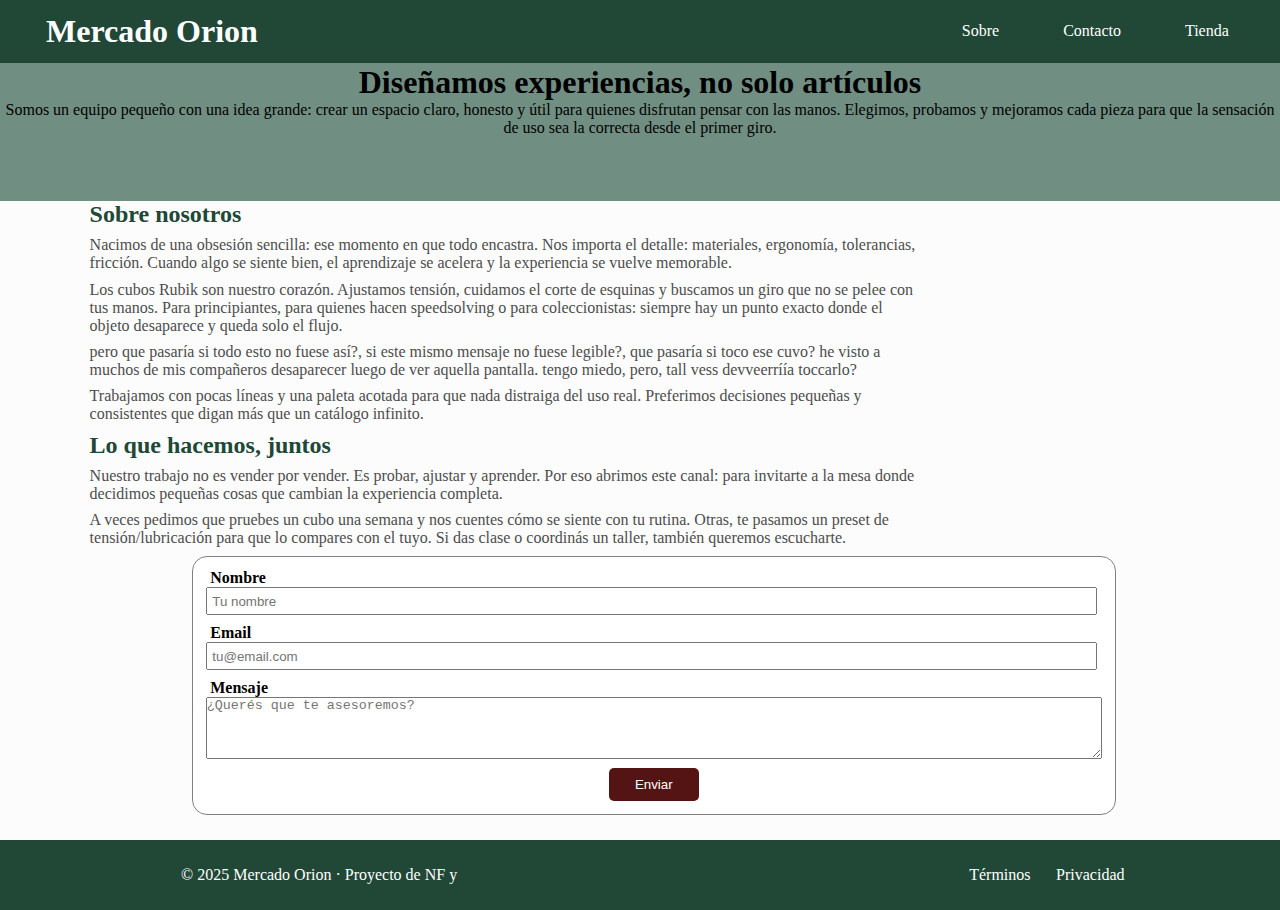
<file: index.html>
<!DOCTYPE html>
<html lang="es">

<head>
  <meta charset="UTF-8" />
  <meta name="viewport" content="width=device-width, initial-scale=1.0" />
  <link rel="stylesheet" href="cualquiera.css" />
  <title>Mercado Orion — Presentación</title>
</head>

<body>
  <header>
    <nav>
      <div>
        <h1>Mercado Orion</h1>
        <a href="#sobre">Sobre</a>
        <a href="#contacto">Contacto</a>
        <a href="falso.html">Tienda</a>
      </div>
    </nav>
  </header>

  <main>
    <div class="cartel">
      <h1>Diseñamos experiencias, no solo artículos</h1>
      <p>
        Somos un equipo pequeño con una idea grande: crear un espacio claro, honesto y útil
        para quienes disfrutan pensar con las manos. Elegimos, probamos y mejoramos cada pieza
        para que la sensación de uso sea la correcta desde el primer giro.
      </p>
    </div>

    <section class="formulario">
      <h2>Sobre nosotros</h2>
      <p>
        Nacimos de una obsesión sencilla: ese momento en que todo encastra. Nos importa el detalle:
        materiales, ergonomía, tolerancias, fricción. Cuando algo se siente bien, el aprendizaje se acelera
        y la experiencia se vuelve memorable.
      </p>
      <p>
        Los cubos Rubik son nuestro corazón. Ajustamos tensión, cuidamos el corte de esquinas y buscamos
        un giro que no se pelee con tus manos. Para principiantes, para quienes hacen speedsolving o para
        coleccionistas: siempre hay un punto exacto donde el objeto desaparece y queda solo el flujo.
      </p>
      <p>
        pero que pasaría si todo esto no fuese así?, si este mismo mensaje no fuese legible?,
        que pasaría si toco ese cuvo? he visto a muchos de mis compañeros desaparecer luego de ver aquella pantalla.
        tengo miedo, pero, tall vess devveerríía toccarlo?
      </p>
      <p>
        Trabajamos con pocas líneas y una paleta acotada para que nada distraiga del uso real.
        Preferimos decisiones pequeñas y consistentes que digan más que un catálogo infinito.
      </p>
      <h2>Lo que hacemos, juntos</h2>
      <p>
        Nuestro trabajo no es vender por vender. Es probar, ajustar y aprender.
        Por eso abrimos este canal: para invitarte a la mesa donde decidimos pequeñas cosas
        que cambian la experiencia completa.
      </p>
      <p>
        A veces pedimos que pruebes un cubo una semana y nos cuentes cómo se siente con tu rutina.
        Otras, te pasamos un preset de tensión/lubricación para que lo compares con el tuyo.
        Si das clase o coordinás un taller, también queremos escucharte.
      </p>
    </section>
    <section>
      <form>
        <strong><label for="nombre">Nombre</label></strong>
        <input id="nombre" type="text" placeholder="Tu nombre" />
        <strong><label for="email">Email</label></strong>
        <input id="email" type="email" placeholder="tu@email.com" />
        <strong><label for="msg">Mensaje</label></strong>
        <textarea id="msg" rows="4" placeholder="¿Querés que te asesoremos?"></textarea>
        <button type="submit">Enviar</button>
      </form>
    </section>
  </main>

  <footer>
    <div>
      <p>© 2025 Mercado Orion · Proyecto de NF y </p>
      <a href="#">Términos</a>
      <a href="#">Privacidad</a>
    </div>
  </footer>
</body>

</html>
</file>
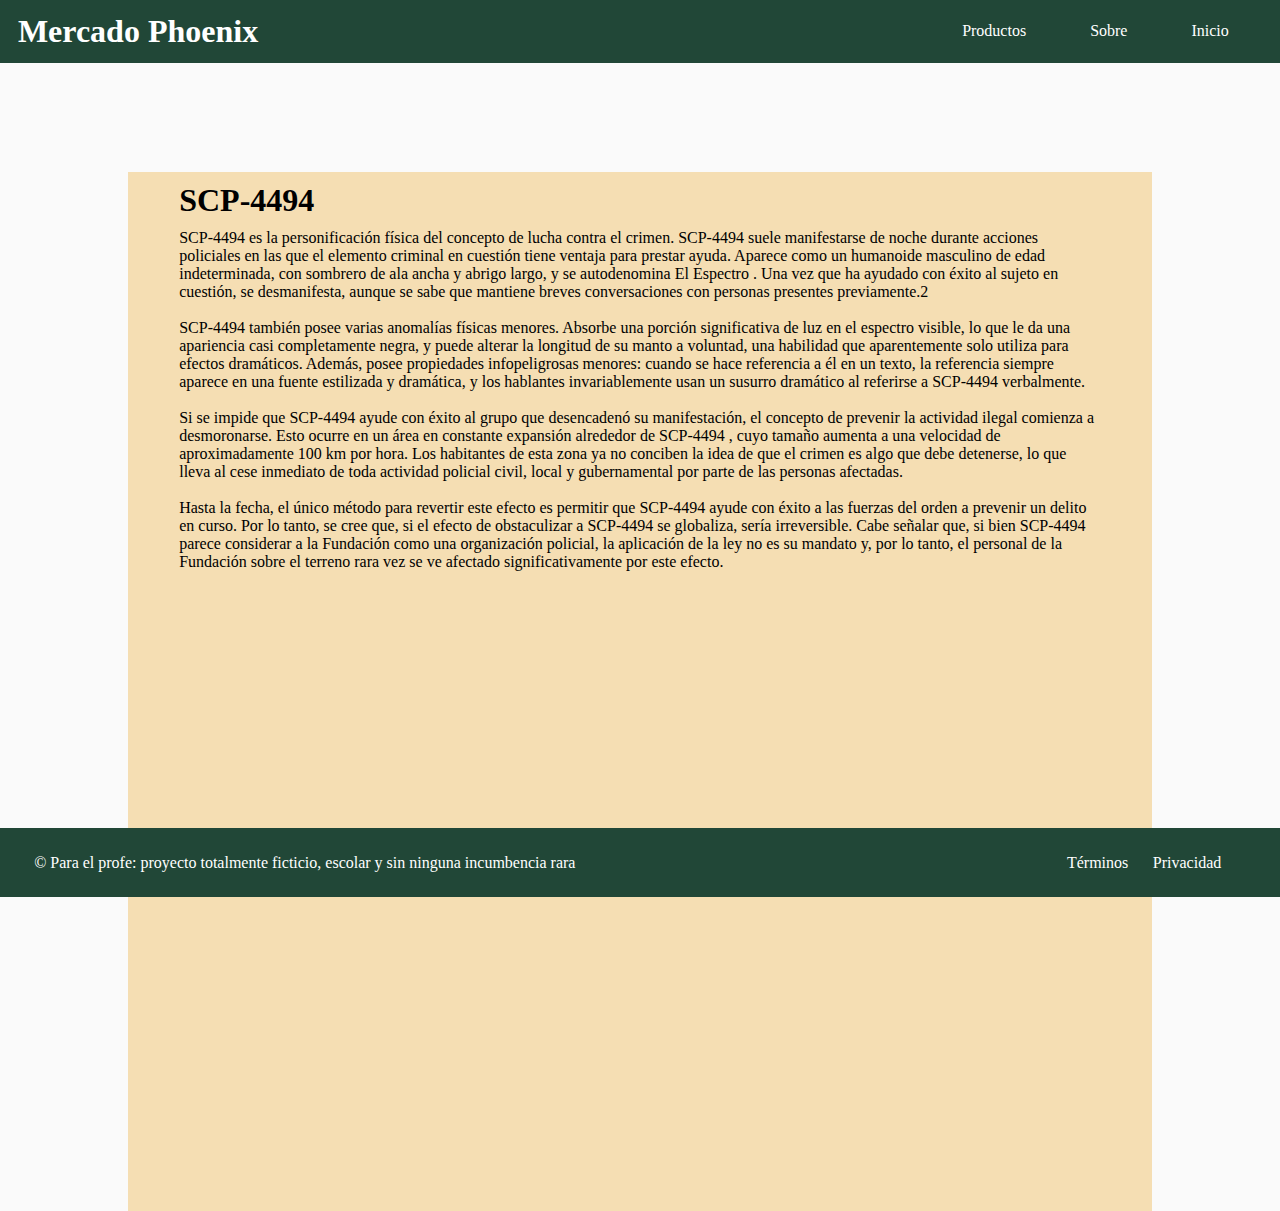
<file: batman.html>
<!DOCTYPE html>
<html lang="en">

<head>
  <meta charset="UTF-8" />
  <meta name="viewport" content="width=device-width, initial-scale=1.0" />
  <link rel="stylesheet" href="cualquiera.css" />
  <title>Inicio</title>
</head>

<body class="data">
  <header>
    <nav>
      <div>
        <h1>Mercado Phoenix</h1>
        <a href="#productos">Productos</a>
        <a href="#sobre">Sobre</a>
        <a href="real.html">Inicio</a>
      </div>
    </nav>
  </header>

  <main>
    <div>
      <h1>SCP-4494</h1>
      <p>
        SCP-4494 es la personificación física del concepto de lucha contra el
        crimen. SCP-4494 suele manifestarse de noche durante acciones
        policiales en las que el elemento criminal en cuestión tiene ventaja
        para prestar ayuda. Aparece como un humanoide masculino de edad
        indeterminada, con sombrero de ala ancha y abrigo largo, y se
        autodenomina El Espectro . Una vez que ha ayudado con éxito al sujeto
        en cuestión, se desmanifesta, aunque se sabe que mantiene breves
        conversaciones con personas presentes previamente.2
      </p>
      <br />
      <p>
        SCP-4494 también posee varias anomalías físicas menores. Absorbe una
        porción significativa de luz en el espectro visible, lo que le da una
        apariencia casi completamente negra, y puede alterar la longitud de su
        manto a voluntad, una habilidad que aparentemente solo utiliza para
        efectos dramáticos. Además, posee propiedades infopeligrosas menores:
        cuando se hace referencia a él en un texto, la referencia siempre
        aparece en una fuente estilizada y dramática, y los hablantes
        invariablemente usan un susurro dramático al referirse a SCP-4494
        verbalmente.
      </p>
      <br />
      <p>
        Si se impide que SCP-4494 ayude con éxito al grupo que desencadenó su
        manifestación, el concepto de prevenir la actividad ilegal comienza a
        desmoronarse. Esto ocurre en un área en constante expansión alrededor
        de SCP-4494 , cuyo tamaño aumenta a una velocidad de aproximadamente
        100 km por hora. Los habitantes de esta zona ya no conciben la idea de
        que el crimen es algo que debe detenerse, lo que lleva al cese
        inmediato de toda actividad policial civil, local y gubernamental por
        parte de las personas afectadas.
      </p>
      <br />
      <p>
        Hasta la fecha, el único método para revertir este efecto es permitir
        que SCP-4494 ayude con éxito a las fuerzas del orden a prevenir un
        delito en curso. Por lo tanto, se cree que, si el efecto de
        obstaculizar a SCP-4494 se globaliza, sería irreversible. Cabe señalar
        que, si bien SCP-4494 parece considerar a la Fundación como una
        organización policial, la aplicación de la ley no es su mandato y, por
        lo tanto, el personal de la Fundación sobre el terreno rara vez se ve
        afectado significativamente por este efecto.
      </p>
    </div>
  </main>
  <footer>
    <div>
      <p>
        © Para el profe: proyecto totalmente ficticio, escolar y sin ninguna
        incumbencia rara
      </p>
      <a href="#">Términos</a>
      <a href="#">Privacidad</a>
    </div>
  </footer>
</body>

</html>
</file>
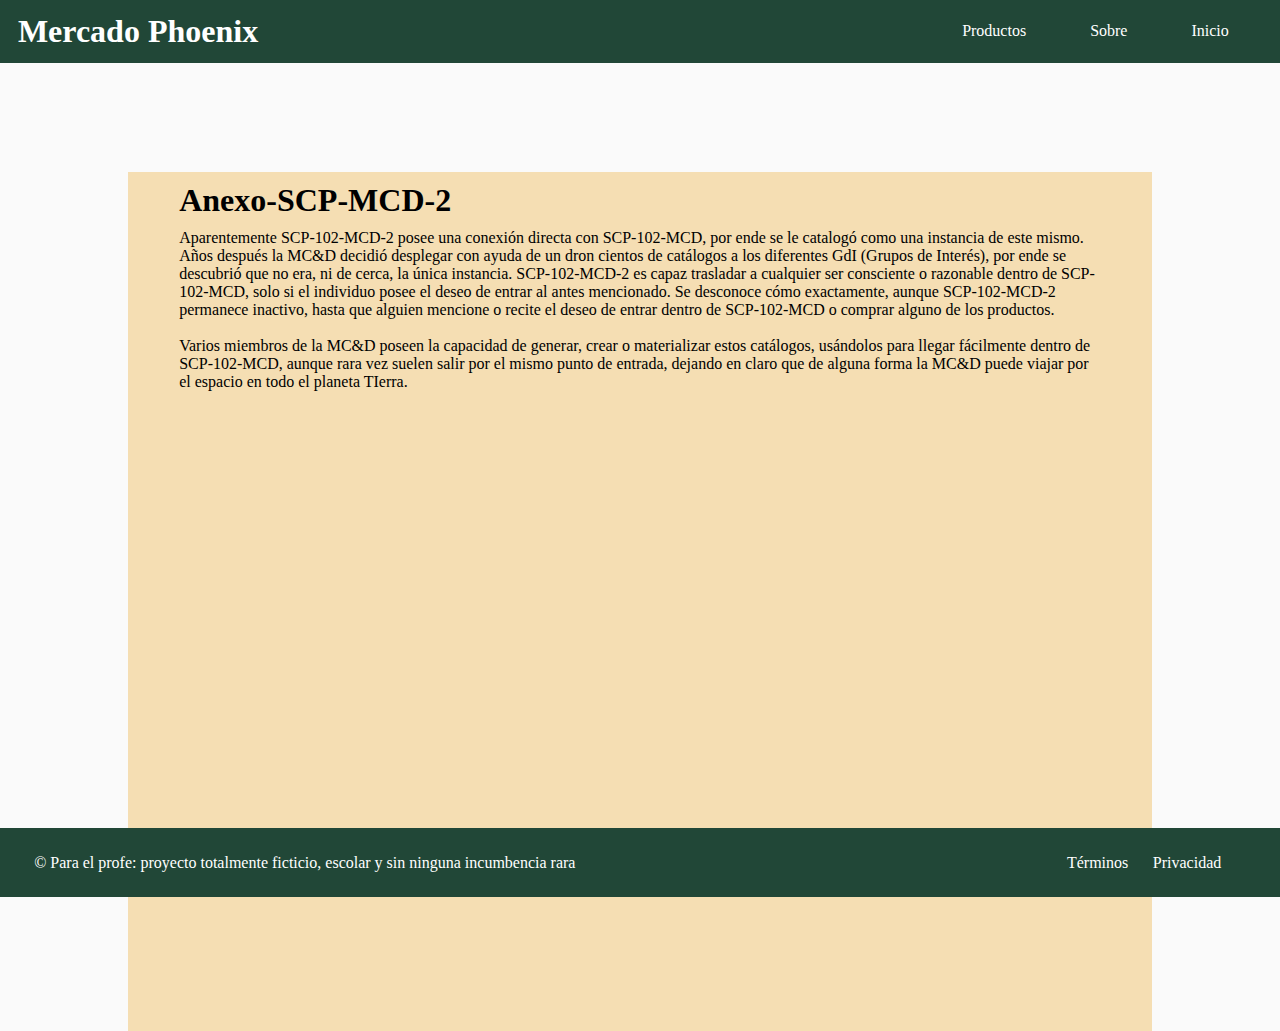
<file: cubito.html>
<!DOCTYPE html>
<html lang="en">

<head>
  <meta charset="UTF-8" />
  <meta name="viewport" content="width=device-width, initial-scale=1.0" />
  <link rel="stylesheet" href="cualquiera.css" />
  <title>Inicio</title>
</head>

<body class="data">
  <header>
    <nav>
      <div>
        <h1>Mercado Phoenix</h1>
        <a href="#productos">Productos</a>
        <a href="#sobre">Sobre</a>
        <a href="real.html">Inicio</a>
      </div>
    </nav>
  </header>

  <main>
    <div>
      <h1>Anexo-SCP-MCD-2</h1>
      <p>Aparentemente SCP-102-MCD-2 posee una conexión directa con SCP-102-MCD, por ende se le catalogó como una
        instancia de este mismo. Años después la MC&D decidió desplegar con ayuda de un dron cientos de catálogos a los
        diferentes GdI (Grupos de Interés), por ende se descubrió que no era, ni de cerca, la única instancia.



        SCP-102-MCD-2 es capaz trasladar a cualquier ser consciente o razonable dentro de SCP-102-MCD, solo si el
        individuo posee el deseo de entrar al antes mencionado. Se desconoce cómo exactamente, aunque SCP-102-MCD-2
        permanece inactivo, hasta que alguien mencione o recite el deseo de entrar dentro de SCP-102-MCD o comprar
        alguno de los productos.</p>
    </div>
    <br>
    <p>
      Varios miembros de la MC&D poseen la capacidad de generar, crear o materializar estos catálogos, usándolos para
      llegar fácilmente dentro de SCP-102-MCD, aunque rara vez suelen salir por el mismo punto de entrada, dejando en
      claro que de alguna forma la MC&D puede viajar por el espacio en todo el planeta TIerra.
    </p>
    </div>
  </main>
  <footer>
    <div>
      <p>
        © Para el profe: proyecto totalmente ficticio, escolar y sin ninguna
        incumbencia rara
      </p>
      <a href="#">Términos</a>
      <a href="#">Privacidad</a>
    </div>
  </footer>
</body>

</html>
</file>
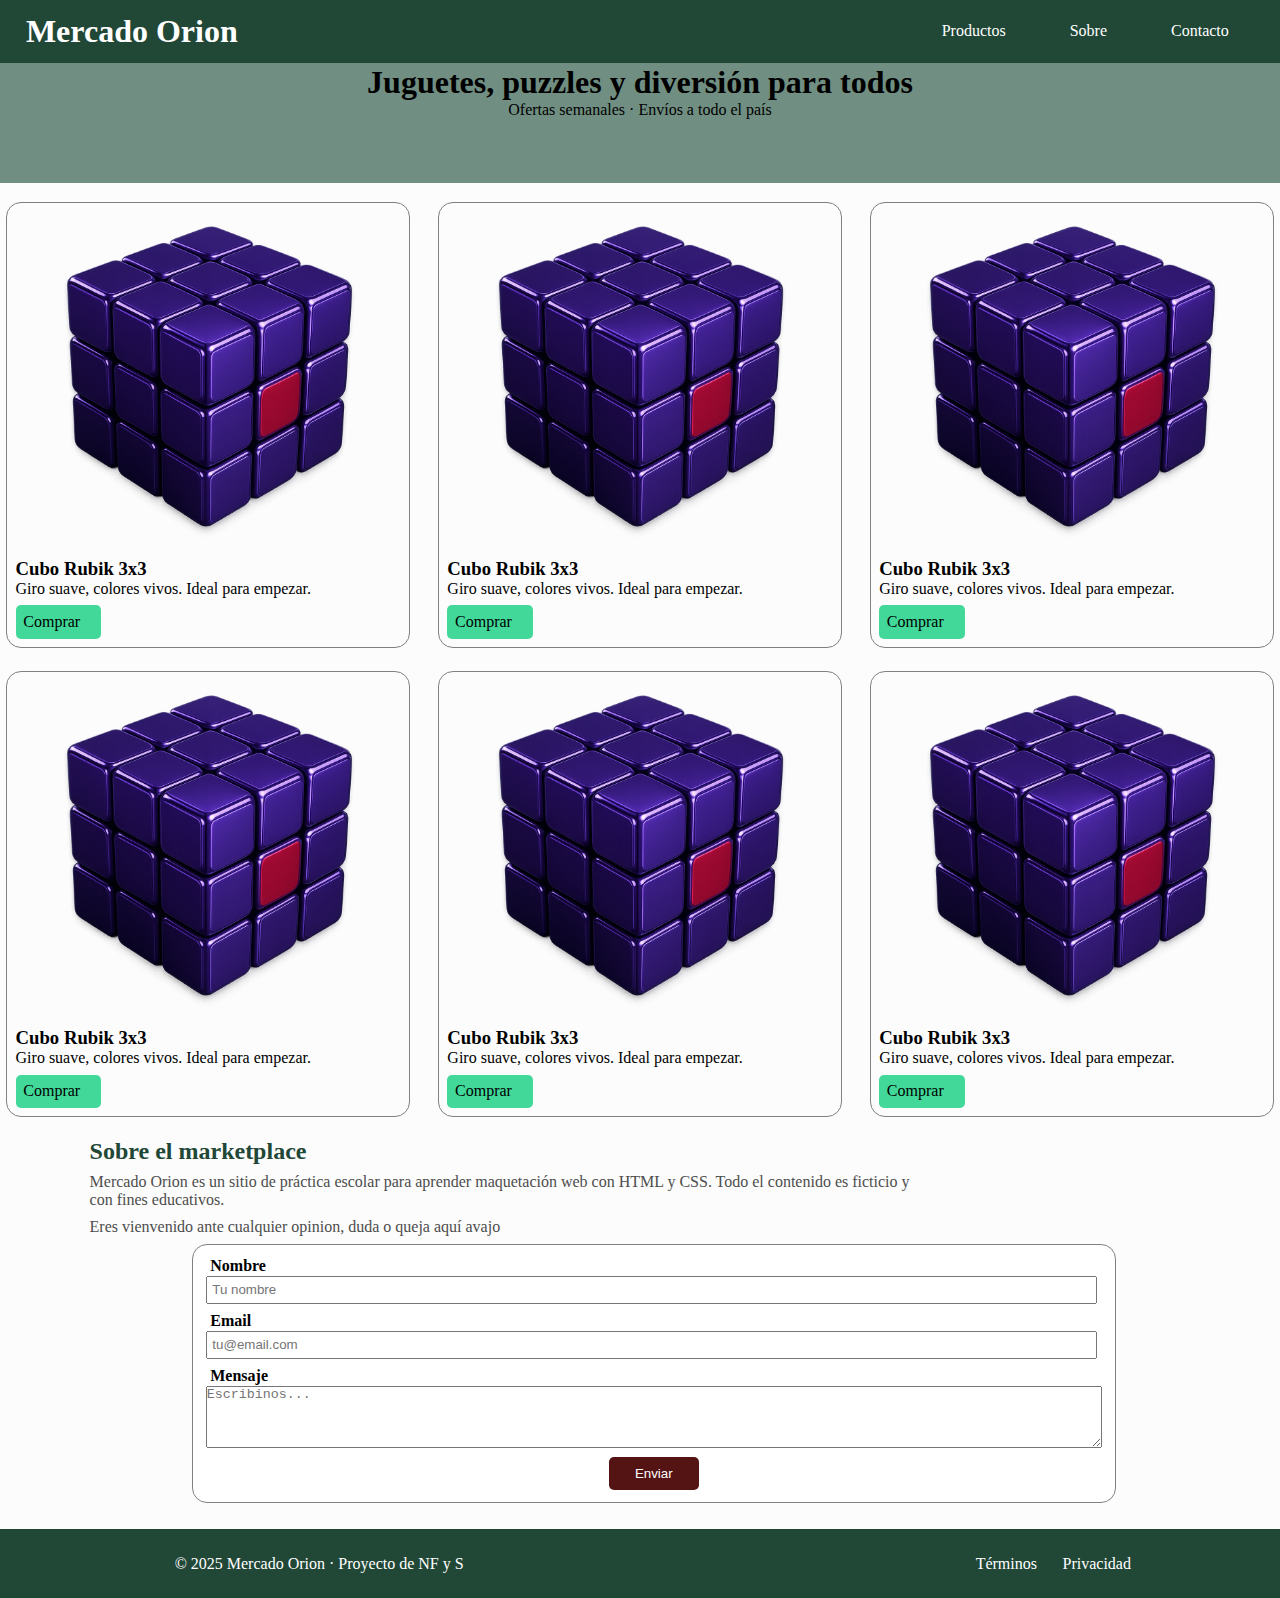
<file: falso.html>
<!DOCTYPE html>
<html lang="en">

<head>
    <meta charset="UTF-8" />
    <meta name="viewport" content="width=device-width, initial-scale=1.0" />
    <link rel="stylesheet" href="cualquiera.css" />
    <title>Inicio</title>
</head>

<body>
    <header>
        <nav>
            <div>
                <h1>Mercado Orion</h1>
                <a href="#productos">Productos</a>
                <a href="#sobre">Sobre</a>
                <a href="#contacto">Contacto</a>
            </div>
        </nav>
    </header>

    <main>
        <div class="cartel">
            <h1>Juguetes, puzzles y diversión para todos</h1>
            <p>Ofertas semanales · Envíos a todo el país</p>
        </div>

        <section id="productos">
            <article>
                <a href="real.html"><img src="img/cubito.png" /></a>
                <div>
                    <h3>Cubo Rubik 3x3</h3>
                    <p>Giro suave, colores vivos. Ideal para empezar.</p>
                    <a href="#">Comprar</a>
                </div>
            </article>
            <article>
                <a href="real.html"><img src="img/cubito.png" /></a>
                <div>
                    <h3>Cubo Rubik 3x3</h3>
                    <p>Giro suave, colores vivos. Ideal para empezar.</p>
                    <a href="#">Comprar</a>
                </div>
            </article>
            <article>
                <a href="real.html"><img src="img/cubito.png" /></a>
                <div>
                    <h3>Cubo Rubik 3x3</h3>
                    <p>Giro suave, colores vivos. Ideal para empezar.</p>
                    <a href="#">Comprar</a>
                </div>
            </article>
            <article>
                <a href="real.html"><img src="img/cubito.png" /></a>
                <div>
                    <h3>Cubo Rubik 3x3</h3>
                    <p>Giro suave, colores vivos. Ideal para empezar.</p>
                    <a href="#">Comprar</a>
                </div>
            </article>
            <article>
                <a href="real.html"><img src="img/cubito.png" /></a>
                <div>
                    <h3>Cubo Rubik 3x3</h3>
                    <p>Giro suave, colores vivos. Ideal para empezar.</p>
                    <a href="#">Comprar</a>
                </div>
            </article>
            <article>
                <a href="real.html"><img src="img/cubito.png" /></a>
                <div>
                    <h3>Cubo Rubik 3x3</h3>
                    <p>Giro suave, colores vivos. Ideal para empezar.</p>
                    <a href="#">Comprar</a>
                </div>
            </article>
        </section>
        <section class="formulario">
            <h2>Sobre el marketplace</h2>
            <p>
                Mercado Orion es un sitio de práctica escolar para aprender
                maquetación web con HTML y CSS. Todo el contenido es ficticio y con
                fines educativos.
            </p>
            <p>
                Eres vienvenido ante cualquier opinion, duda o queja aquí avajo
            </p>
        </section>

        <section>
            <form>
                <strong><label for="nombre">Nombre</label></strong>
                <input type="text" placeholder="Tu nombre" />
                <strong><label for="email">Email</label></strong>
                <input type="email" placeholder="tu@email.com" />
                <strong><label for="msg">Mensaje</label></strong>
                <textarea rows="4" placeholder="Escribinos..."></textarea>
                <button type="submit">Enviar</button>
            </form>
        </section>
    </main>
    <footer>
        <div>
            <p>© 2025 Mercado Orion · Proyecto de NF y S</p>
            <a href="#">Términos</a>
            <a href="#">Privacidad</a>
        </div>
    </footer>
</body>

</html>
</file>
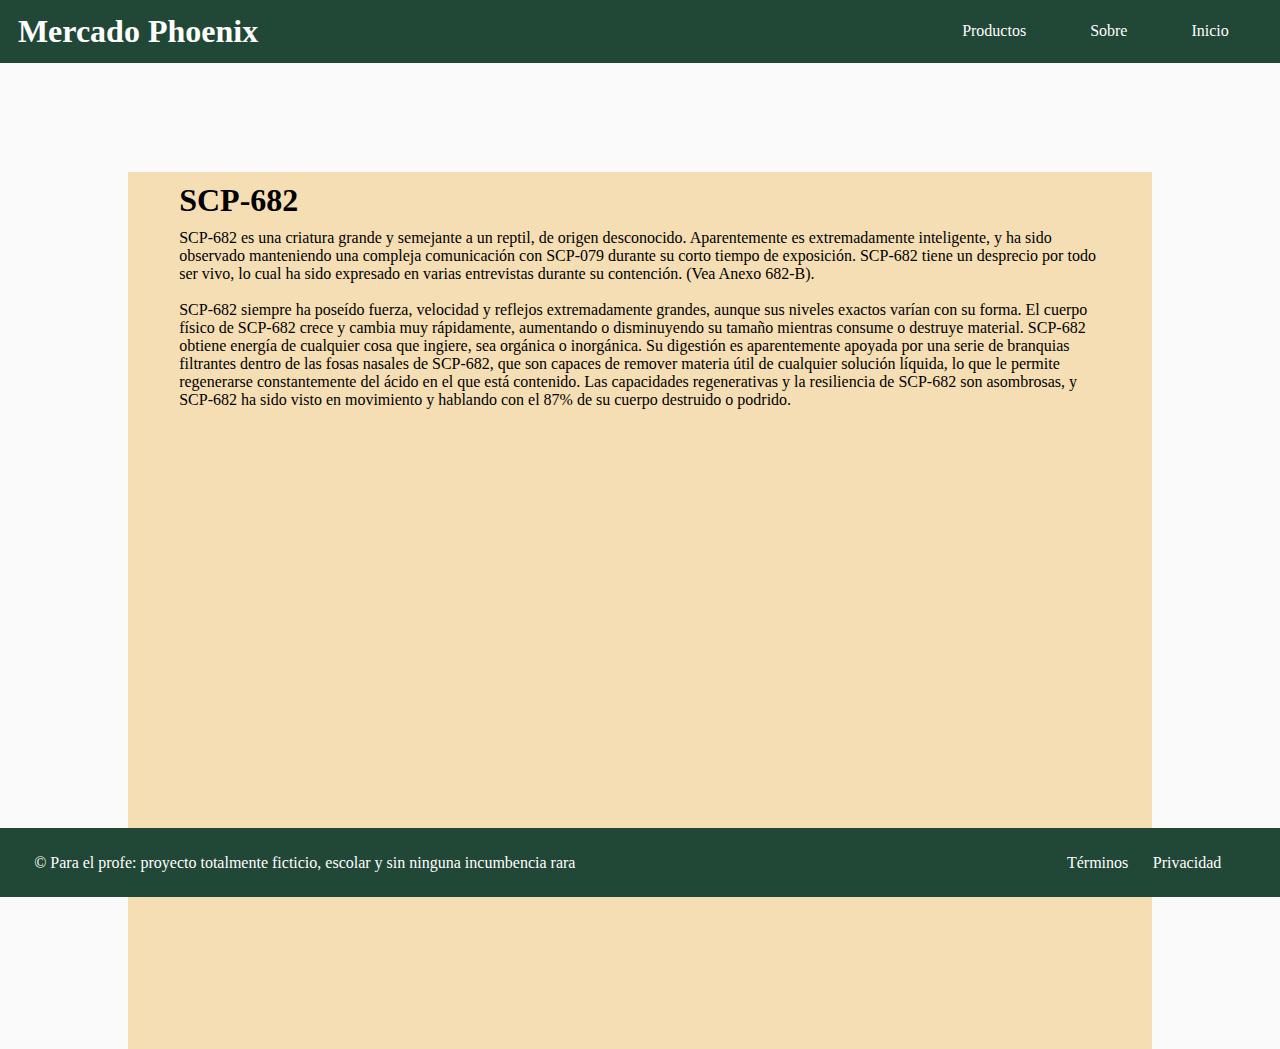
<file: lagarto.html>
<!DOCTYPE html>
<html lang="en">

<head>
  <meta charset="UTF-8" />
  <meta name="viewport" content="width=device-width, initial-scale=1.0" />
  <link rel="stylesheet" href="cualquiera.css" />
  <title>Inicio</title>
</head>

<body class="data">
  <header>
    <nav>
      <div>
        <h1>Mercado Phoenix</h1>
        <a href="#productos">Productos</a>
        <a href="#sobre">Sobre</a>
        <a href="real.html">Inicio</a>
      </div>
    </nav>
  </header>

  <main>
    <div>
      <h1>SCP-682</h1>
      <p>SCP-682 es una criatura grande y semejante a un reptil, de origen desconocido. Aparentemente es extremadamente
        inteligente, y ha sido observado manteniendo una compleja comunicación con SCP-079 durante su corto tiempo de
        exposición. SCP-682 tiene un desprecio por todo ser vivo, lo cual ha sido expresado en varias entrevistas
        durante su contención. (Vea Anexo 682-B).</p>
    </div>
    <br>
    <p>SCP-682 siempre ha poseído fuerza, velocidad y reflejos extremadamente grandes, aunque sus niveles exactos varían
      con su forma. El cuerpo físico de SCP-682 crece y cambia muy rápidamente, aumentando o disminuyendo su tamaño
      mientras consume o destruye material. SCP-682 obtiene energía de cualquier cosa que ingiere, sea orgánica o
      inorgánica. Su digestión es aparentemente apoyada por una serie de branquias filtrantes dentro de las fosas
      nasales de SCP-682, que son capaces de remover materia útil de cualquier solución líquida, lo que le permite
      regenerarse constantemente del ácido en el que está contenido. Las capacidades regenerativas y la resiliencia de
      SCP-682 son asombrosas, y SCP-682 ha sido visto en movimiento y hablando con el 87% de su cuerpo destruido o
      podrido.</p>
    </div>
  </main>
  <footer>
    <div>
      <p>
        © Para el profe: proyecto totalmente ficticio, escolar y sin ninguna
        incumbencia rara
      </p>
      <a href="#">Términos</a>
      <a href="#">Privacidad</a>
    </div>
  </footer>
</body>

</html>
</file>
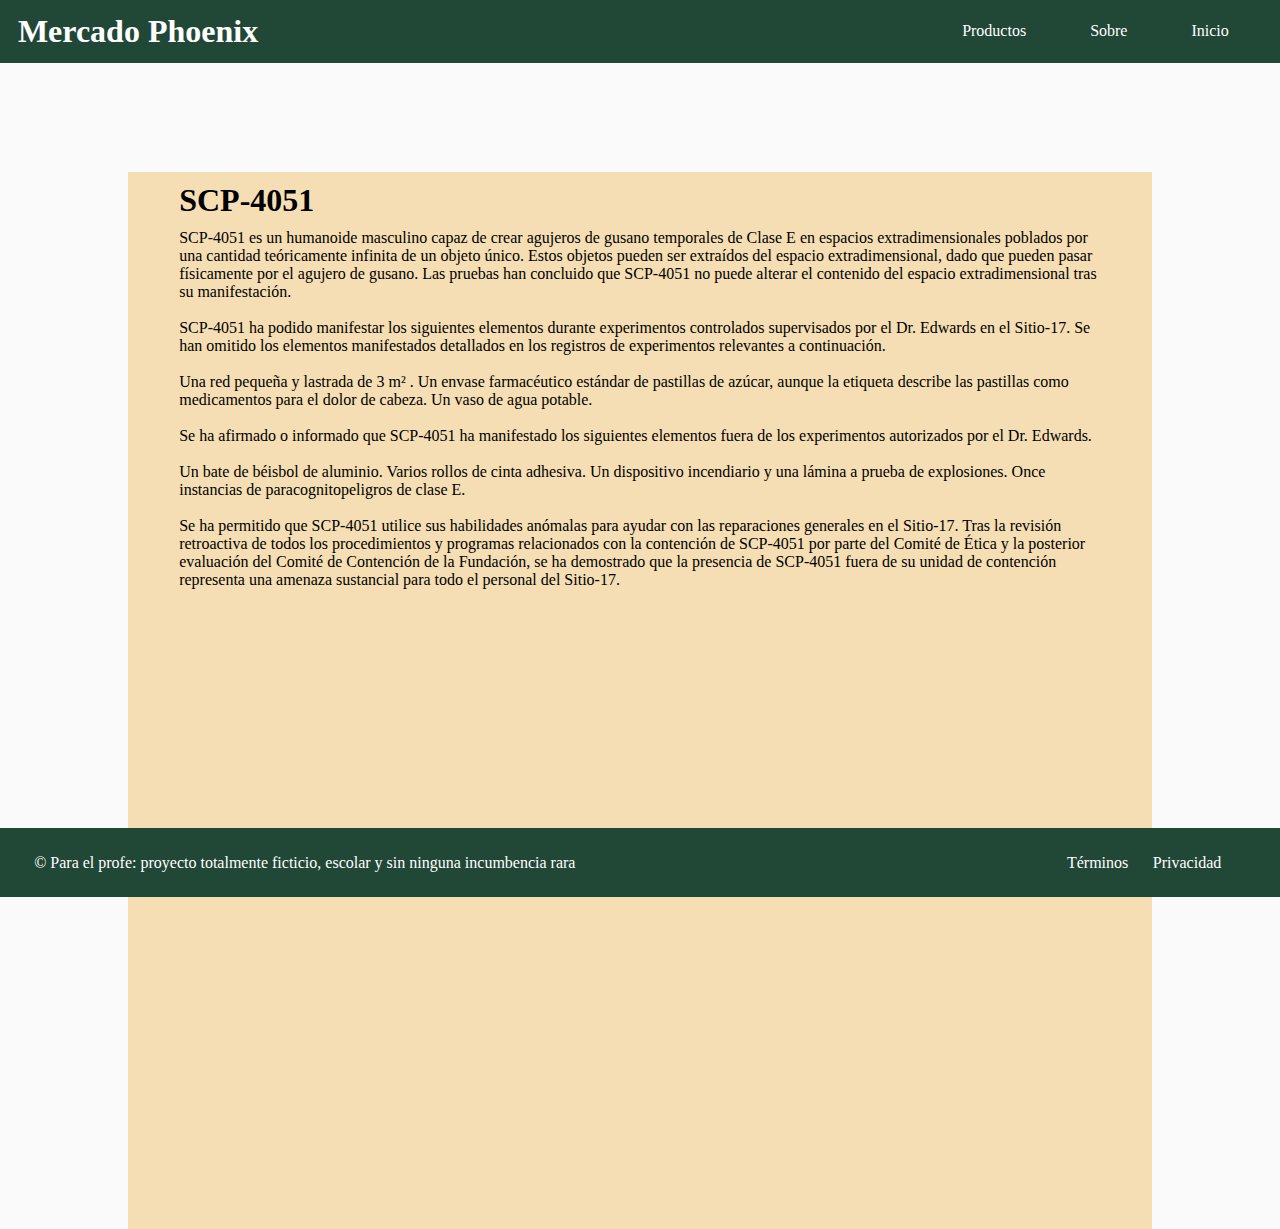
<file: tu_amigable_vecino.html>
<!DOCTYPE html>
<html lang="en">

<head>
  <meta charset="UTF-8" />
  <meta name="viewport" content="width=device-width, initial-scale=1.0" />
  <link rel="stylesheet" href="cualquiera.css" />
  <title>Inicio</title>
</head>

<body class="data">
  <header>
    <nav>
      <div>
        <h1>Mercado Phoenix</h1>
        <a href="#productos">Productos</a>
        <a href="#sobre">Sobre</a>
        <a href="real.html">Inicio</a>
      </div>
    </nav>
  </header>

  <main>
    <div>
      <h1>SCP-4051</h1>
      <p>
        SCP-4051 es un humanoide masculino capaz de crear agujeros de gusano
        temporales de Clase E en espacios extradimensionales poblados por una
        cantidad teóricamente infinita de un objeto único. Estos objetos
        pueden ser extraídos del espacio extradimensional, dado que pueden
        pasar físicamente por el agujero de gusano. Las pruebas han concluido
        que SCP-4051 no puede alterar el contenido del espacio
        extradimensional tras su manifestación.
      </p>
      <br />
      <p>
        SCP-4051 ha podido manifestar los siguientes elementos durante
        experimentos controlados supervisados ​​por el Dr. Edwards en el
        Sitio-17. Se han omitido los elementos manifestados detallados en los
        registros de experimentos relevantes a continuación.
      </p>
      <br />
      <p>
        Una red pequeña y lastrada de 3 m² . Un envase farmacéutico estándar
        de pastillas de azúcar, aunque la etiqueta describe las pastillas como
        medicamentos para el dolor de cabeza. Un vaso de agua potable.
      </p>
      <br />
      <p>
        Se ha afirmado o informado que SCP-4051 ha manifestado los siguientes
        elementos fuera de los experimentos autorizados por el Dr. Edwards.
      </p>
      <br />
      <p>
        Un bate de béisbol de aluminio. Varios rollos de cinta adhesiva. Un
        dispositivo incendiario y una lámina a prueba de explosiones. Once
        instancias de paracognitopeligros de clase E.
      </p>
      <br />
      <p>
        Se ha permitido que SCP-4051 utilice sus habilidades anómalas para
        ayudar con las reparaciones generales en el Sitio-17. Tras la revisión
        retroactiva de todos los procedimientos y programas relacionados con
        la contención de SCP-4051 por parte del Comité de Ética y la posterior
        evaluación del Comité de Contención de la Fundación, se ha demostrado
        que la presencia de SCP-4051 fuera de su unidad de contención
        representa una amenaza sustancial para todo el personal del Sitio-17.
      </p>
    </div>
  </main>
  <footer>
    <div>
      <p>
        © Para el profe: proyecto totalmente ficticio, escolar y sin ninguna
        incumbencia rara
      </p>
      <a href="#">Términos</a>
      <a href="#">Privacidad</a>
    </div>
  </footer>
</body>

</html>
</file>
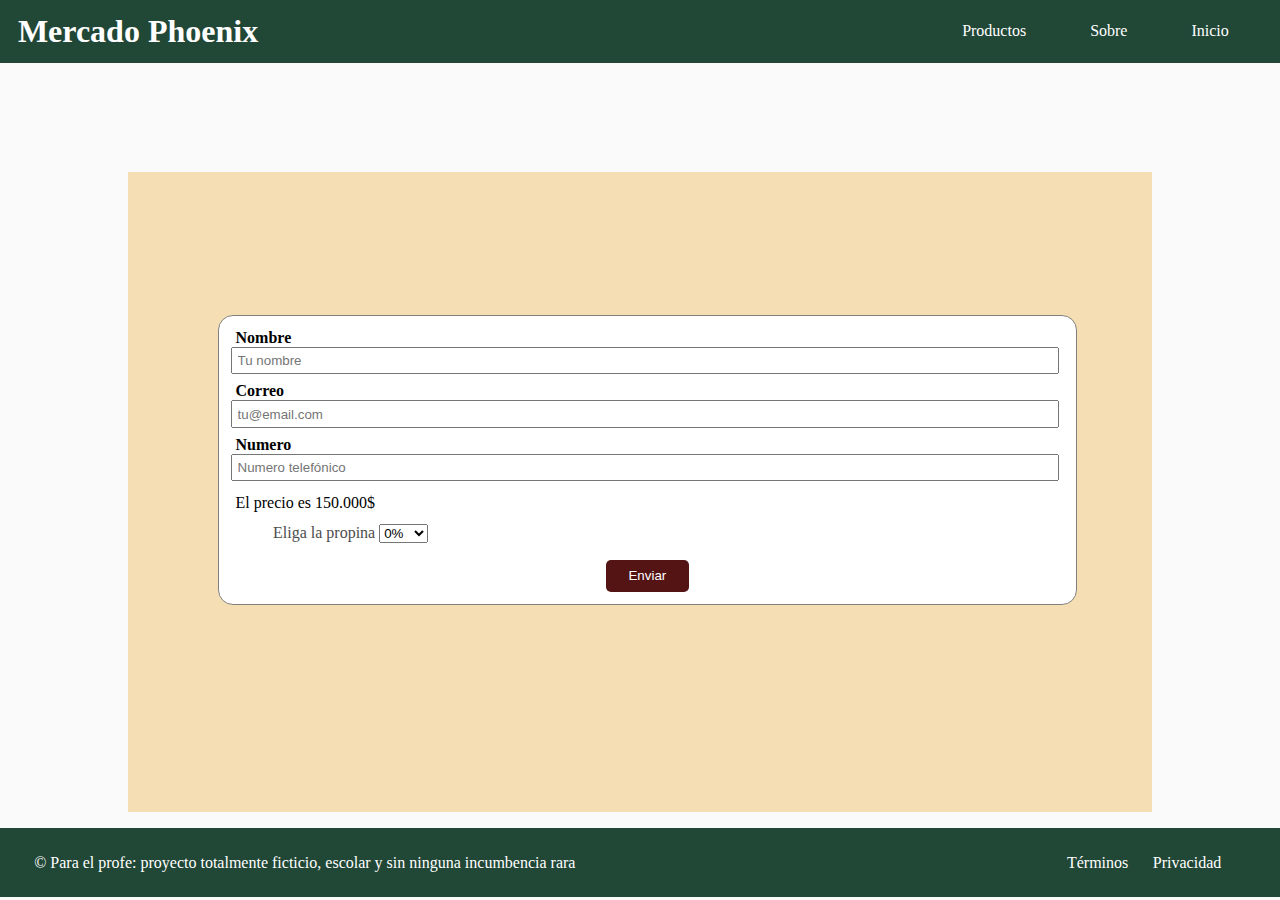
<file: venta.html>
<!DOCTYPE html>
<html lang="en">

<head>
  <meta charset="UTF-8" />
  <meta name="viewport" content="width=device-width, initial-scale=1.0" />
  <link rel="stylesheet" href="cualquiera.css" />
  <title>Inicio</title>
</head>

<body class="data">
  <header>
    <nav>
      <div>
        <h1>Mercado Phoenix</h1>
        <a href="#productos">Productos</a>
        <a href="#sobre">Sobre</a>
        <a href="real.html">Inicio</a>
      </div>
    </nav>
  </header>

  <main>
    <form class="form">
      <strong><label for="nombre">Nombre</label></strong>
      <input type="text" placeholder="Tu nombre" />
      <strong><label for="email">Correo</label></strong>
      <input type="email" placeholder="tu@email.com" />
      <strong><label for="msg">Numero</label></strong>
      <input type="int" placeholder="Numero telefónico" />
      <label for="precio">El precio es 150.000$</label>
      <p> Eliga la propina
        <select>
          <option>0%</option>
          <option>5%</option>
          <option>15%</option>
          <option>25%</option>
        </select>
      </p>
      <button type="submit">Enviar</button>
    </form>
  </main>

  <footer>
    <div>
      <p>
        © Para el profe: proyecto totalmente ficticio, escolar y sin ninguna
        incumbencia rara
      </p>
      <a href="#">Términos</a>
      <a href="#">Privacidad</a>
    </div>
  </footer>
</body>

</html>
</file>
<file: cualquiera.css>
* {
  margin: 0;
  padding: 0;
}

body {
  overflow-x: hidden;
  background-color: rgb(252, 252, 252);
}

header nav div {
  position: fixed;
  top: 0;
  left: 0;
  width: 100%;
  background-color: #214737;
  color: white;
  text-align: center;
  display: flex;
  flex-wrap: wrap;
  align-items: center;
  text-align: center;
  padding: 1%;
  padding-left: -2%;
  justify-content: end;
}

header nav div a {
  text-decoration: none;
  color: white;
  padding-right: 5%;
}

header nav div a:hover {
  color: rgb(167, 167, 167);
}

header nav div h1 {
  padding-right: 55%;
}

.cartel h1 {
  width: 100%;
  padding-top: 5%;
  text-align: center;
  background-color: #708f82;
}

.cartel p {
  width: 100%;
  padding-bottom: 5%;
  text-align: center;
  background-color: #708f82;
}

main section article {
  display: inline-block;
  padding-left: 2%;
  padding-right: 2%;
  padding-bottom: 2%;
  border: 1px solid grey;
  border-radius: 15px;
  margin: 1.5%;
}

main section article img {
  max-width: 490px;
  height: auto;
}

main section article div a {
  text-decoration: none;
  color: black;
  background-color: #41d899;
  margin-top: 2%;
  padding: 2%;
  max-width: 70px;
  border-radius: 5px;
}

main section article div a:hover {
  background-color: #2f9e70;
}

main section article div {
  display: flex;
  flex-direction: column;
}

.data {
  overflow: hidden;
  background-color: rgb(250, 250, 250);
}

.data main {
  width: 80%;
  margin-left: 10%;
  background-color: wheat;
  margin-top: 3.4%;
  padding-bottom: 50%;
}

.data main div h1 {
  margin-left: 5%;
  padding-top: 1%;
  padding-bottom: 1%;
}

.data main p {
  width: 90%;
  margin-left: 5%;
}

.data footer {
  display: flex;
  position: fixed;
  top: 92%;
  width: 100%;
}

.data {
  padding-top: 10%;
}

.form {
  width: 65%;
  margin-left: 7%;
  top: 35%;
  position: fixed;
}

.form h2 {
  color: #214737;
  margin-bottom: 1%;
}

.form p {
  margin-bottom: 1%;
  font-size: 100%;
  color: rgb(77, 77, 77)
}

form {
  background-color: white;
  width: 70%;
  margin-left: 15%;
  border: 1px solid grey;
  border-radius: 15px;
  padding: 1%;
  margin-bottom: 2%;
  display: flex;
  flex-direction: column;
}

form label,
form input {
  margin-bottom: 1%;
  width: 98%;
  padding: 0.5%;
}

form button {
  border: 0px;
  padding-top: 1%;
  padding-bottom: 1%;
  border-radius: 5px;
  background-color: rgb(85, 20, 20);
  color: white;
  width: 10%;
  margin-top: 1%;
  margin-left: 45%;
}

form button:hover {
  background-color: rgb(187, 48, 48);
}

.formulario {
  width: 65%;
  margin-left: 7%;
}

.formulario h2 {
  color: #214737;
  margin-bottom: 1%;
}

.formulario p {
  margin-bottom: 1%;
  font-size: 100%;
  color: rgb(77, 77, 77)
}

footer div {
  width: 100%;
  background-color: #214737;
  color: white;
  text-align: center;
  display: flex;
  padding: 2%;
  justify-content: center;
}

footer div a {
  text-decoration: none;
  color: white;
  padding-right: 2%;
}

footer div a:hover {
  color: rgb(167, 167, 167);
}

footer div p {
  margin-right: 40%;
}

.dato footer {
  position: fixed;
  top: 90%;
  left: 0;
  width: 100%;
}

#productos {
  display: grid;
  grid-template-columns: repeat(3, 1fr);
  gap: 1.2%;
  align-items: start;
  margin-top: 1%;
  margin-bottom: 2%;
}

#productos article {
  display: flex;
  flex-direction: column;
}

#productos article img {
  width: 90%;
  margin-left: 5%;
  height: auto;
  display: block;
}

#productos article div {
  margin-top: 2%;
}
</file>
